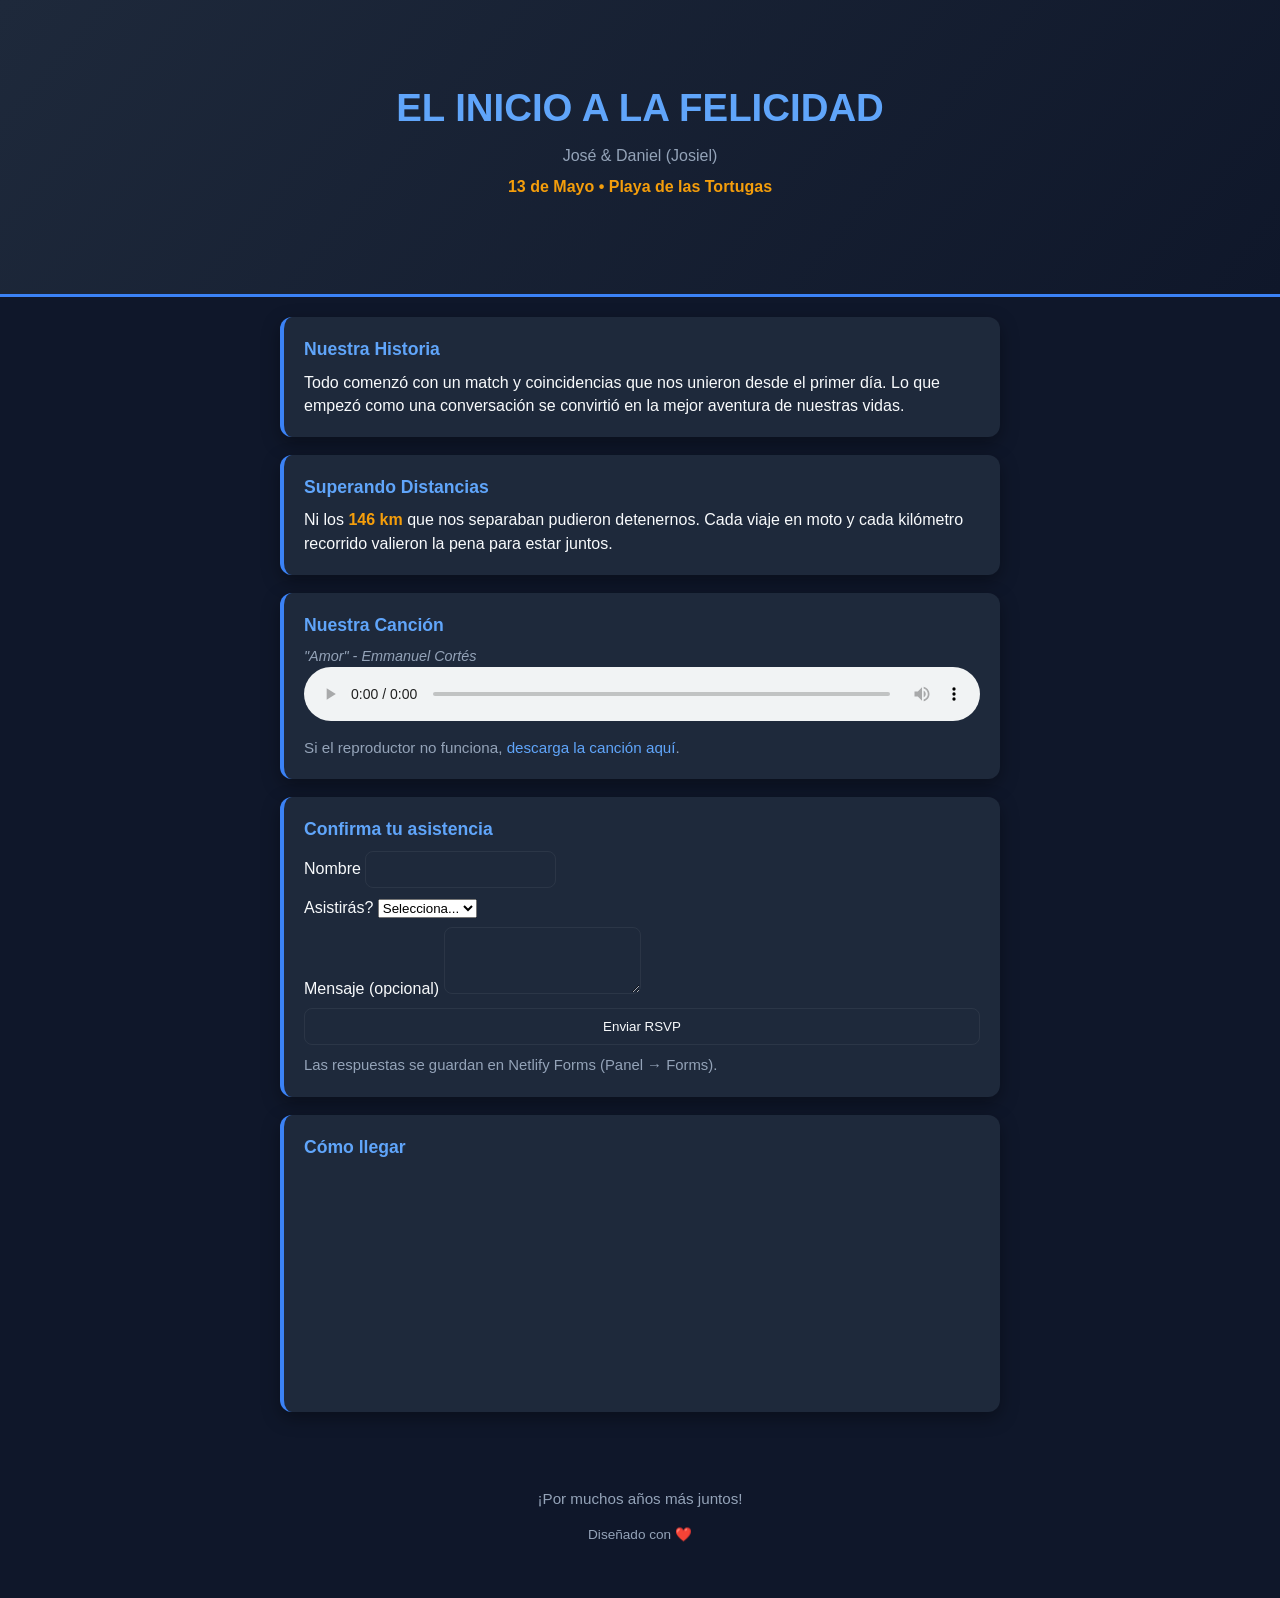
<file: index.html>
<!doctype html>
<html lang="es">
<head>
  <meta charset="utf-8">
  <meta name="viewport" content="width=device-width,initial-scale=1">
  <title>Josiel | El Inicio a la Felicidad</title>
  <meta name="description" content="José & Daniel (Josiel). 13 de Mayo • Playa de las Tortugas — Nuestra historia, la canción y recuerdos.">

  <!-- Favicon -->
  <link rel="icon" href="/favicon.ico" type="image/x-icon">

  <!-- Open Graph / Social -->
  <meta property="og:title" content="El Inicio a la Felicidad — José & Daniel (Josiel)">
  <meta property="og:description" content="13 de Mayo • Playa de las Tortugas — Nuestra historia, superando distancias y nuestra canción.">
  <meta property="og:type" content="website">
  <meta property="og:image" content="/social.png">
  <meta property="og:site_name" content="El Inicio a la Felicidad">

  <!-- Twitter card -->
  <meta name="twitter:card" content="summary_large_image">
  <meta name="twitter:title" content="El Inicio a la Felicidad — José & Daniel (Josiel)">
  <meta name="twitter:description" content="13 de Mayo • Playa de las Tortugas — Nuestra historia, superando distancias y nuestra canción.">
  <meta name="twitter:image" content="/social.png">

  <!-- JSON-LD (Event) -->
  <script type="application/ld+json">
  {
    "@context": "https://schema.org",
    "@type": "Event",
    "name": "El Inicio a la Felicidad — José & Daniel (Josiel)",
    "startDate": "2026-05-13",
    "location": {
      "@type": "Place",
      "name": "Playa de las Tortugas",
      "address": ""
    },
    "description": "Celebrando nuestra historia y amor."
  }
  </script>

  <style>
    :root{
      --bg:#0f172a; --panel:#1e293b; --accent:#3b82f6; --accent-2:#60a5fa;
      --muted:#94a3b8; --text:#f8fafc; --highlight:#f59e0b;
      --card-radius:12px; --max-width:720px;
    }
    html,body{height:100%;}
    body { margin:0; font-family:"Segoe UI",Tahoma, Geneva, Verdana, sans-serif; background:var(--bg); color:var(--text); line-height:1.45; }
    header{ padding:clamp(28px,6vw,60px) 18px; background:linear-gradient(130deg,var(--panel),var(--bg)); border-bottom:3px solid var(--accent); text-align:center; }
    .wrap{ max-width:var(--max-width); margin:0 auto; padding:20px; }
    h1{ color:var(--accent-2); margin:0; font-size:clamp(1.6rem,4vw,2.4rem); }
    h2{ color:var(--muted); margin:8px 0 0; font-weight:300; font-size:1rem; }
    .date{ color:var(--highlight); font-weight:700; margin-top:8px; display:inline-block; }
    main{ padding:24px 18px 48px; }
    .cards{ display:grid; gap:18px; grid-template-columns:1fr; max-width:var(--max-width); margin:0 auto; }
    .card{ background:var(--panel); padding:20px; border-radius:var(--card-radius); box-shadow:0 6px 18px rgba(0,0,0,0.35); border-left:4px solid var(--accent); text-align:left; }
    .card h3{ margin:0 0 8px 0; color:var(--accent-2); font-size:1.1rem; }
    .card p{ margin:0; color:var(--text); }
    .highlight{ color:var(--highlight); font-weight:700; }
    footer{ text-align:center; color:#94a3b8; padding:20px 10px; font-size:0.95rem; }
    figure{ margin:0; }
    figcaption{ margin-top:8px; color:var(--muted); font-size:.9rem; }
    :focus{ outline:none; } :focus-visible{ outline:3px dashed rgba(96,165,250,0.22); outline-offset:3px; border-radius:6px; }
    a{ color:var(--accent-2); text-decoration:none; }
    @media (prefers-reduced-motion:reduce){ *{ animation-duration:0.001ms!important; transition-duration:0.001ms!important; } }
    .rsvp { display:flex; gap:8px; flex-direction:column; }
    .rsvp input, .rsvp textarea, .rsvp button { padding:10px; border-radius:8px; border:1px solid rgba(255,255,255,0.06); background:transparent; color:var(--text); }
    .map { margin-top:12px; border-radius:8px; overflow:hidden; }
  </style>
</head>
<body>
  <header role="banner" aria-label="Encabezado: El inicio a la felicidad">
    <div class="wrap">
      <h1>EL INICIO A LA FELICIDAD</h1>
      <h2>José &amp; Daniel (Josiel)</h2>
      <p class="date"><time datetime="2026-05-13">13 de Mayo</time> • Playa de las Tortugas</p>
    </div>
  </header>

  <main id="main" class="wrap" role="main">
    <section class="cards" aria-label="Contenido principal">
      <article class="card" aria-labelledby="historia-title">
        <h3 id="historia-title">Nuestra Historia</h3>
        <p>Todo comenzó con un match y coincidencias que nos unieron desde el primer día. Lo que empezó como una conversación se convirtió en la mejor aventura de nuestras vidas.</p>
      </article>

      <article class="card" aria-labelledby="distancia-title">
        <h3 id="distancia-title">Superando Distancias</h3>
        <p>Ni los <span class="highlight" aria-label="Ciento cuarenta y seis kilómetros">146 km</span> que nos separaban pudieron detenernos. Cada viaje en moto y cada kilómetro recorrido valieron la pena para estar juntos.</p>
      </article>

      <article class="card" aria-labelledby="cancion-title">
        <h3 id="cancion-title">Nuestra Canción</h3>
        <figure>
          <figcaption><em>"Amor" - Emmanuel Cortés</em></figcaption>
          <audio controls preload="metadata" style="width:100%" aria-label="Reproductor de la canción 'Amor'">
            <source src="cancion.mp3" type="audio/mpeg">
            Tu navegador no soporta el reproductor de audio.
          </audio>
          <p style="margin-top:10px; font-size:.95rem; color:var(--muted);">
            Si el reproductor no funciona, <a href="cancion.mp3" download>descarga la canción aquí</a>.
          </p>
        </figure>
      </article>

      <!-- RSVP: Netlify Forms -->
      <article class="card" aria-labelledby="rsvp-title">
        <h3 id="rsvp-title">Confirma tu asistencia</h3>
        <!-- Netlify Forms: data-netlify="true" -->
        <form name="rsvp" method="POST" data-netlify="true" netlify-honeypot="bot-field" class="rsvp">
          <input type="hidden" name="form-name" value="rsvp">
          <p style="display:none">
            <label>Si eres humano, deja esto vacío: <input name="bot-field"></label>
          </p>
          <label>
            Nombre
            <input type="text" name="name" required>
          </label>
          <label>
            Asistirás?
            <select name="attending" required>
              <option value="">Selecciona...</option>
              <option value="si">Sí</option>
              <option value="no">No</option>
            </select>
          </label>
          <label>
            Mensaje (opcional)
            <textarea name="message" rows="3"></textarea>
          </label>
          <button type="submit">Enviar RSVP</button>
        </form>
        <p style="margin-top:10px; color:var(--muted); font-size:.93rem;">Las respuestas se guardan en Netlify Forms (Panel → Forms).</p>
      </article>

      <!-- Map embed (opcional) -->
      <article class="card" aria-labelledby="map-title">
        <h3 id="map-title">Cómo llegar</h3>
        <div class="map" style="height:220px;">
          <!-- Replace the src with a real Google Maps/embed or OpenStreetMap iframe if you want -->
          <iframe
            src="https://www.google.com/maps?q=Playa+de+las+Tortugas&output=embed"
            style="width:100%; height:100%; border:0;"
            loading="lazy" referrerpolicy="no-referrer-when-downgrade" aria-label="Mapa: Playa de las Tortugas"></iframe>
        </div>
      </article>
    </section>
  </main>

  <footer role="contentinfo">
    <div class="wrap">
      <p>¡Por muchos años más juntos!</p>
      <p style="margin-top:6px; font-size:.85rem; color:var(--muted);">Diseñado con ❤️</p>
    </div>
  </footer>
</body>
</html>
</file>
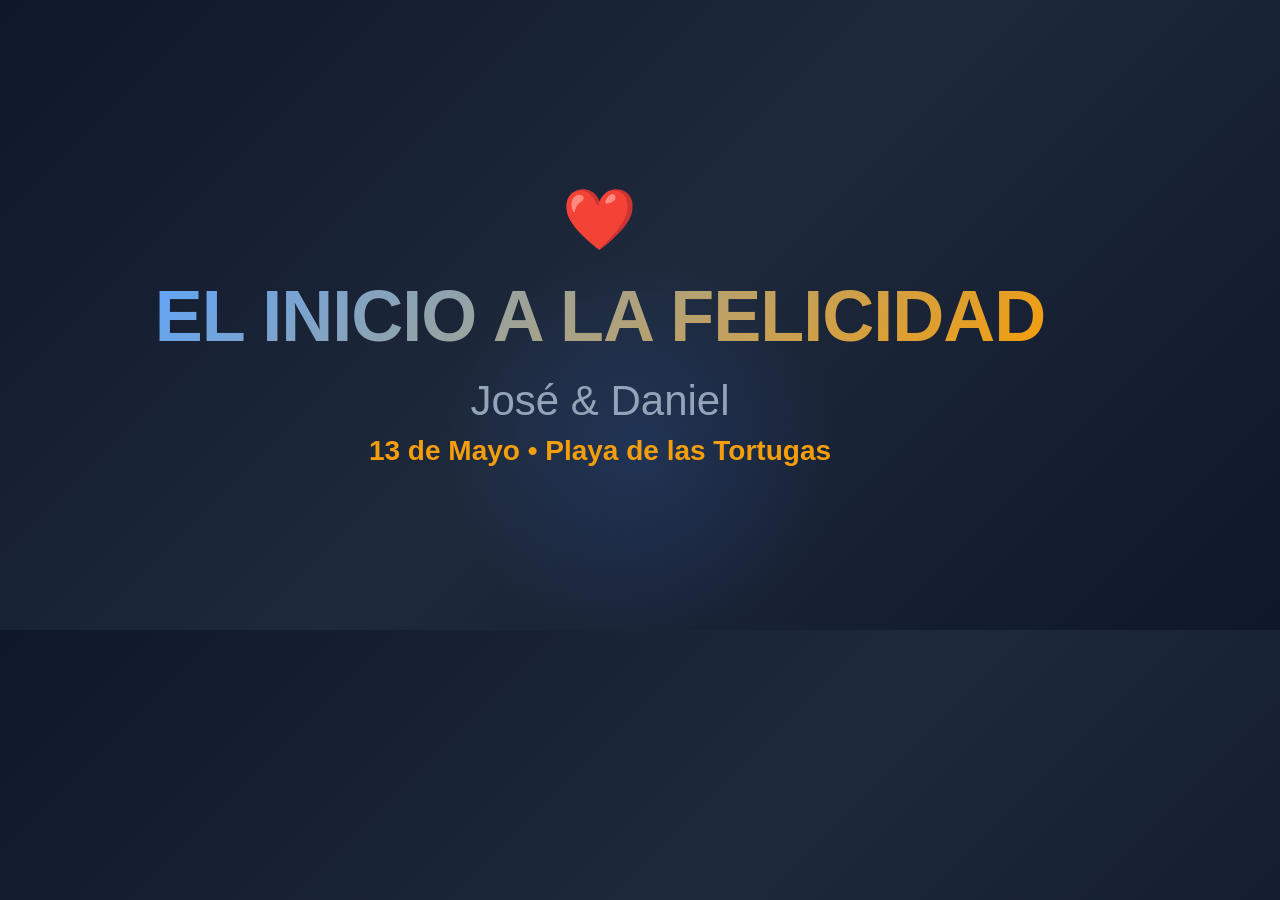
<file: social.html>
<!DOCTYPE html>
<html>
<head>
  <meta charset="UTF-8">
  <style>
    body {
      margin: 0;
      padding: 0;
      display: flex;
      justify-content: center;
      align-items: center;
      width: 1200px;
      height: 630px;
      background: linear-gradient(135deg, #0f172a 0%, #1e293b 50%, #0f172a 100%);
      font-family: 'Segoe UI', Tahoma, Geneva, Verdana, sans-serif;
      overflow: hidden;
    }
    .container {
      text-align: center;
      color: #f8fafc;
      z-index: 10;
      position: relative;
      padding: 40px;
    }
    .title {
      font-size: 72px;
      font-weight: 800;
      margin: 0;
      background: linear-gradient(135deg, #60a5fa, #f59e0b);
      -webkit-background-clip: text;
      -webkit-text-fill-color: transparent;
      background-clip: text;
      letter-spacing: -1px;
    }
    .subtitle {
      font-size: 42px;
      font-weight: 300;
      margin: 20px 0 10px 0;
      color: #94a3b8;
    }
    .date {
      font-size: 28px;
      color: #f59e0b;
      font-weight: 600;
      margin: 0;
    }
    .heart {
      font-size: 60px;
      animation: pulse 2s ease-in-out infinite;
      display: inline-block;
      margin: 20px 0;
    }
    @keyframes pulse {
      0%, 100% { transform: scale(1); opacity: 1; }
      50% { transform: scale(1.2); opacity: 0.8; }
    }
    .glow {
      position: absolute;
      width: 400px;
      height: 400px;
      background: radial-gradient(circle, rgba(60, 130, 246, 0.15) 0%, transparent 70%);
      border-radius: 50%;
      top: 50%;
      left: 50%;
      transform: translate(-50%, -50%);
      z-index: 1;
    }
  </style>
</head>
<body>
  <div class="glow"></div>
  <div class="container">
    <div class="heart">❤️</div>
    <h1 class="title">EL INICIO A LA FELICIDAD</h1>
    <p class="subtitle">José & Daniel</p>
    <p class="date">13 de Mayo • Playa de las Tortugas</p>
  </div>
</body>
</html>
</file>
